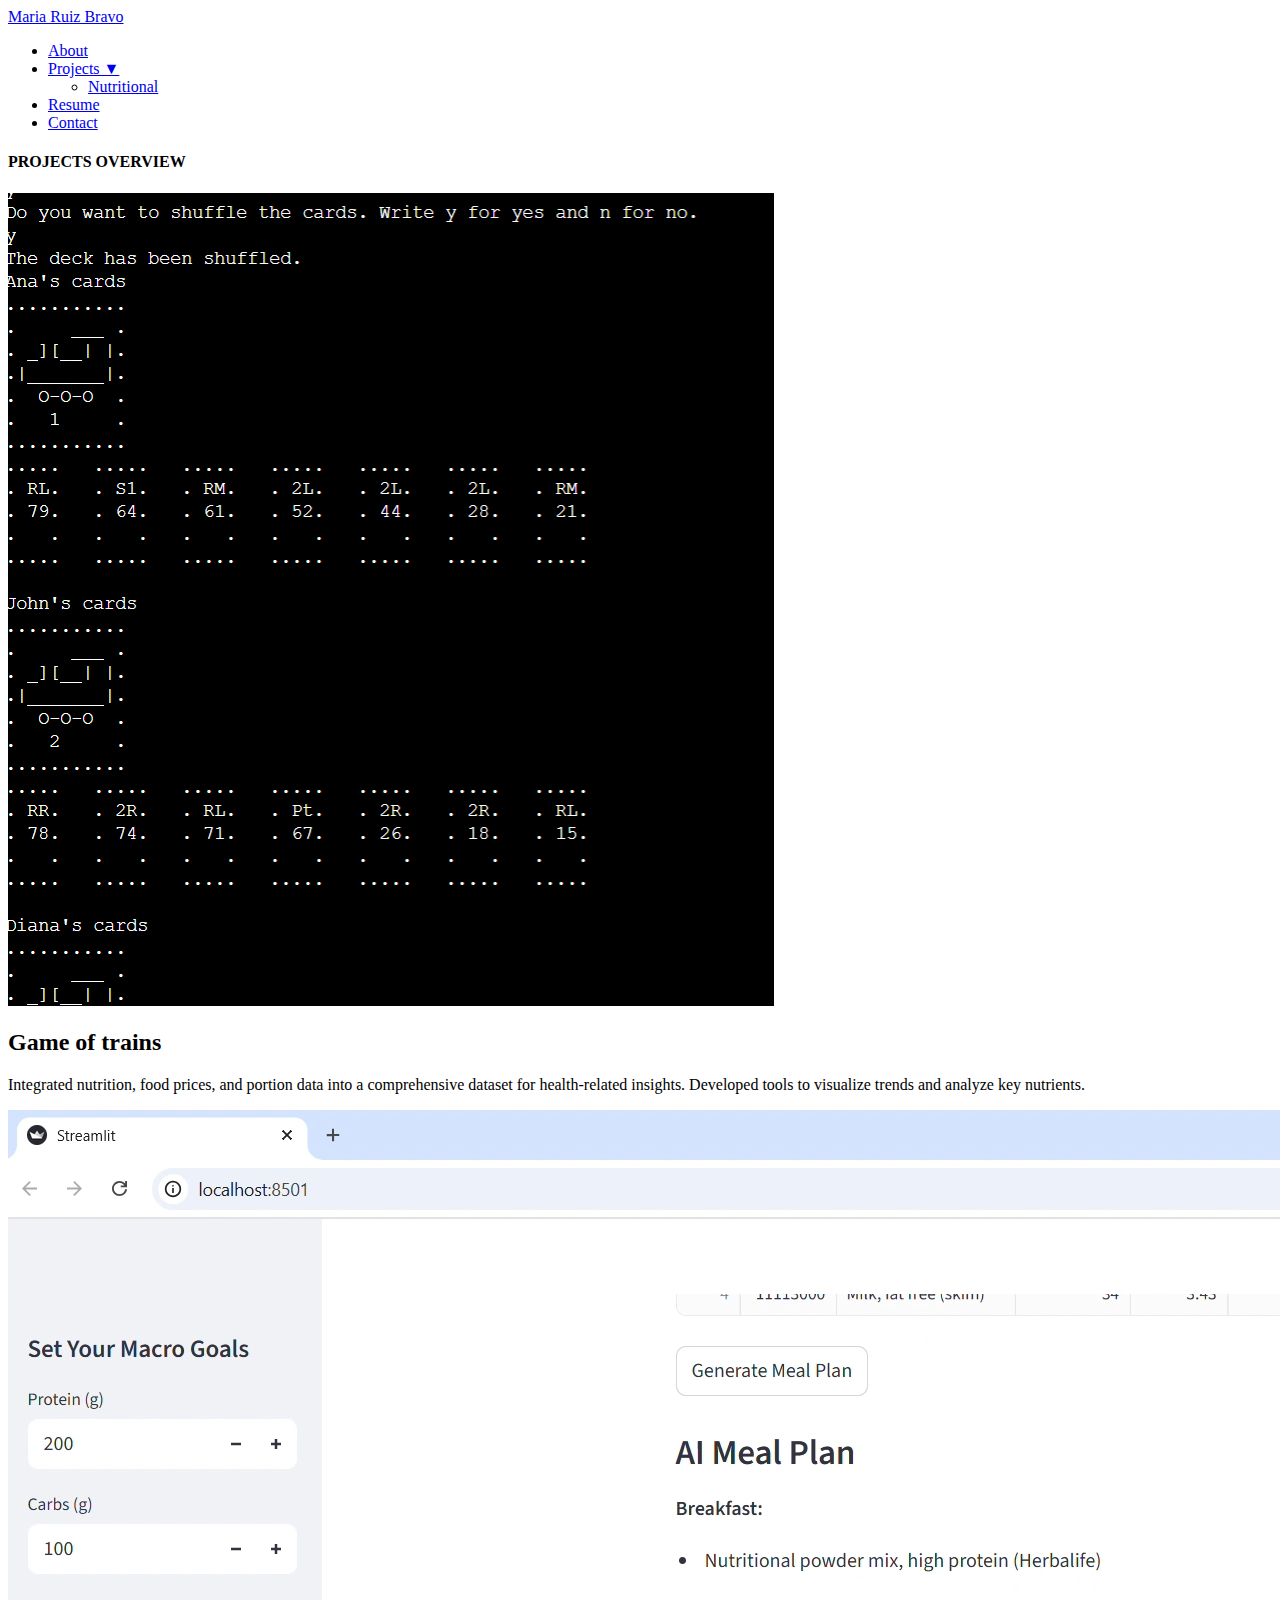
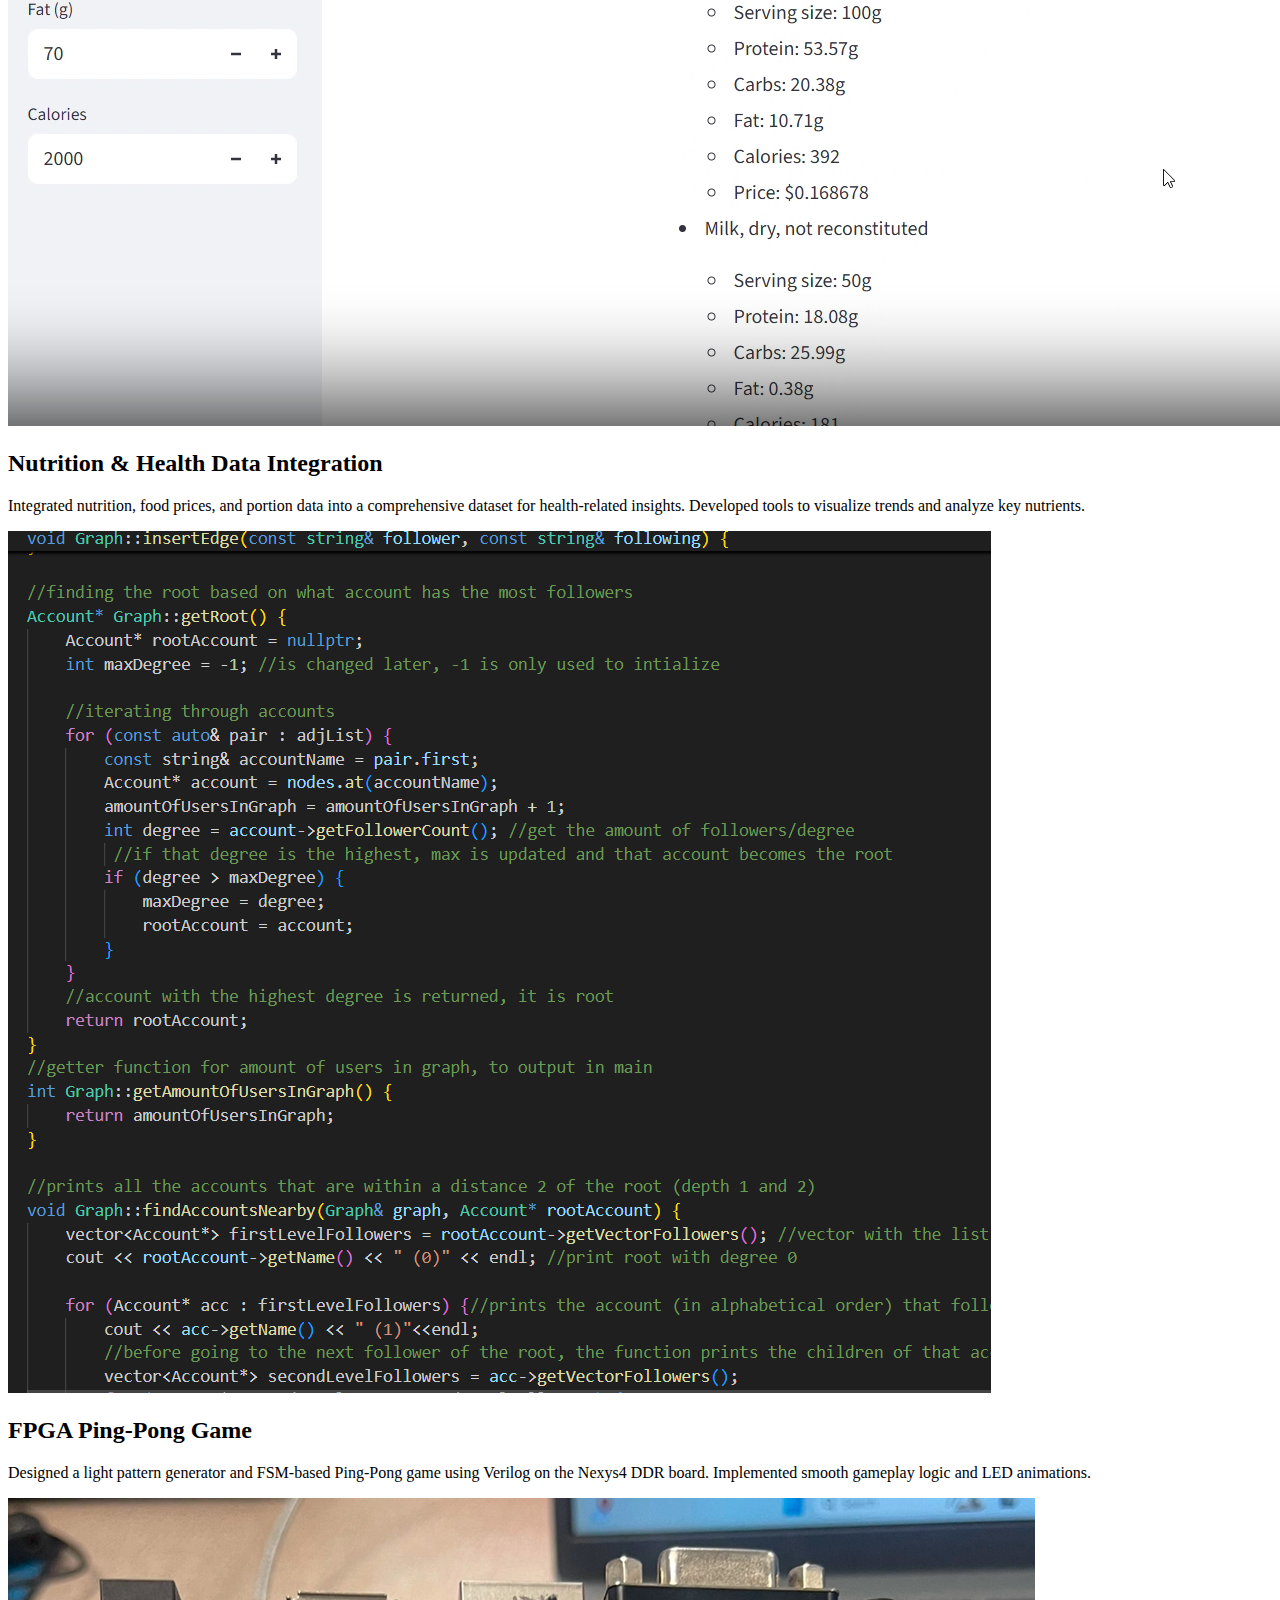
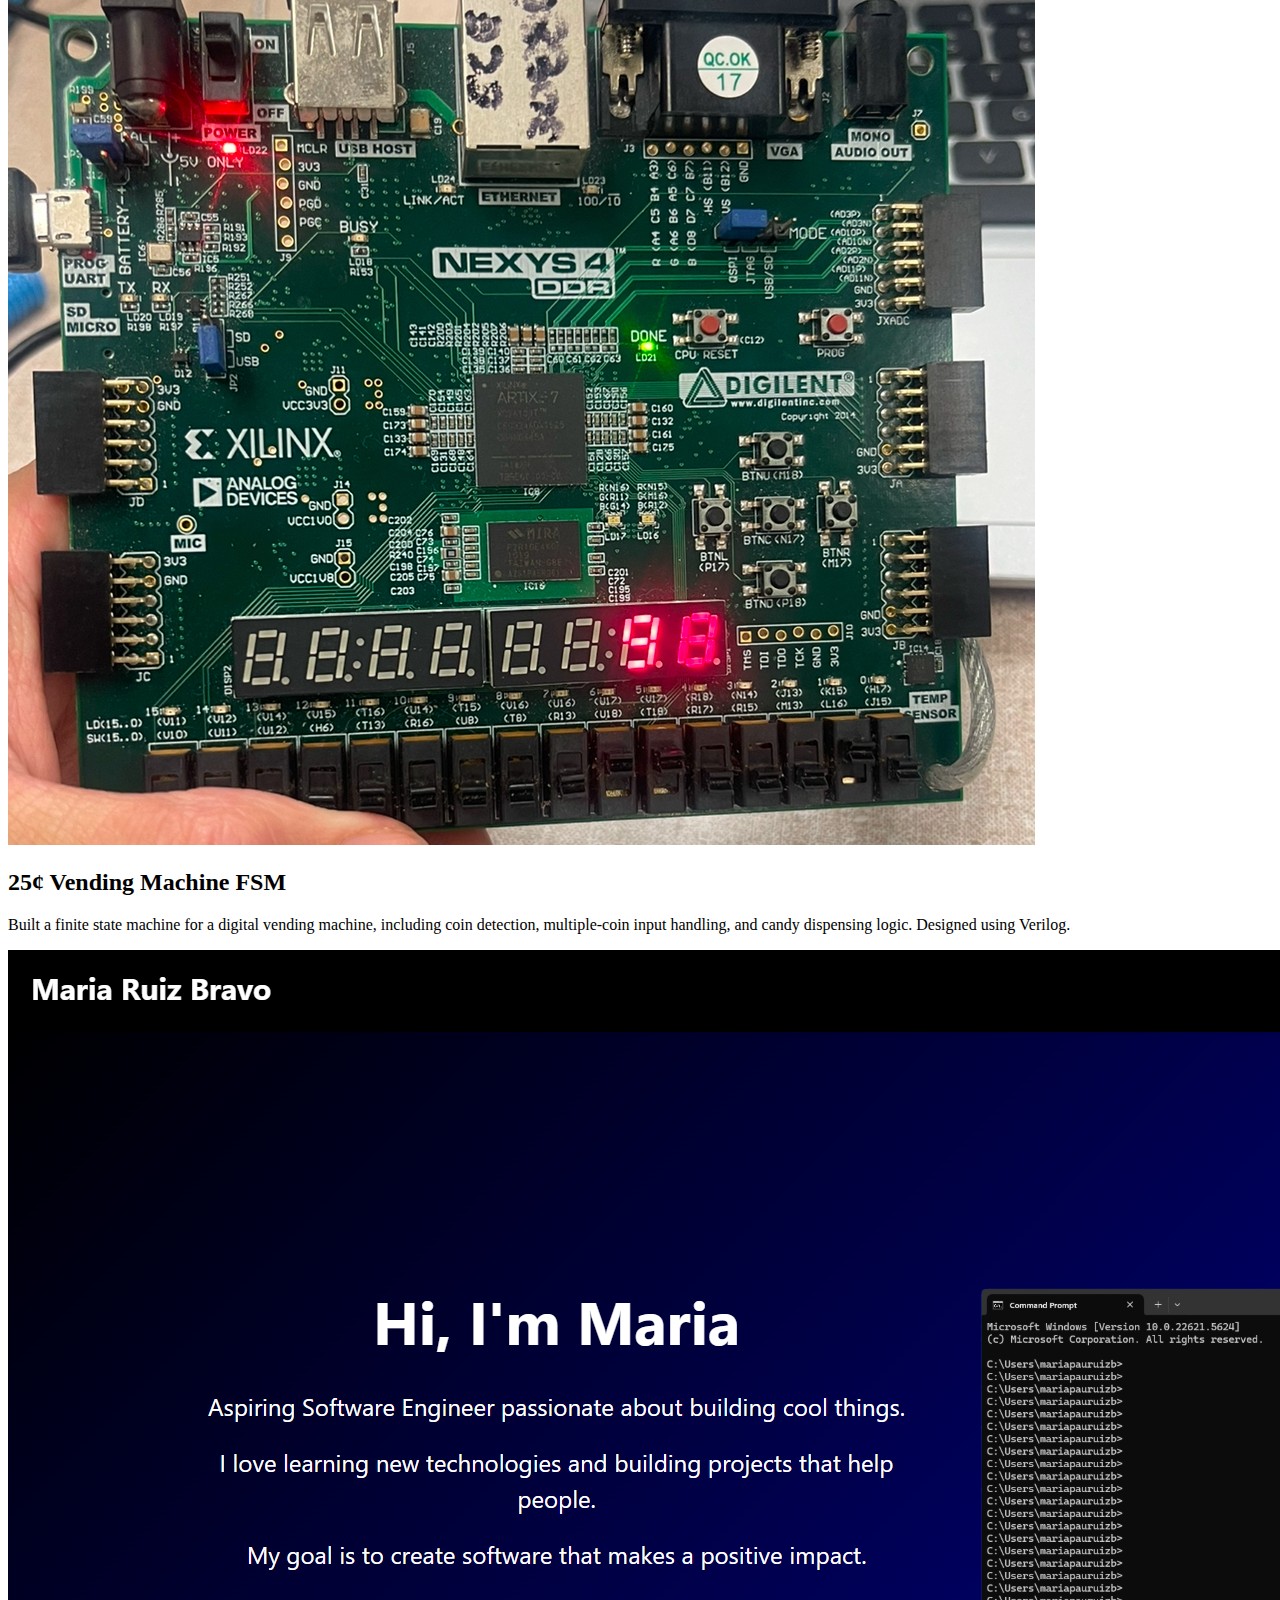
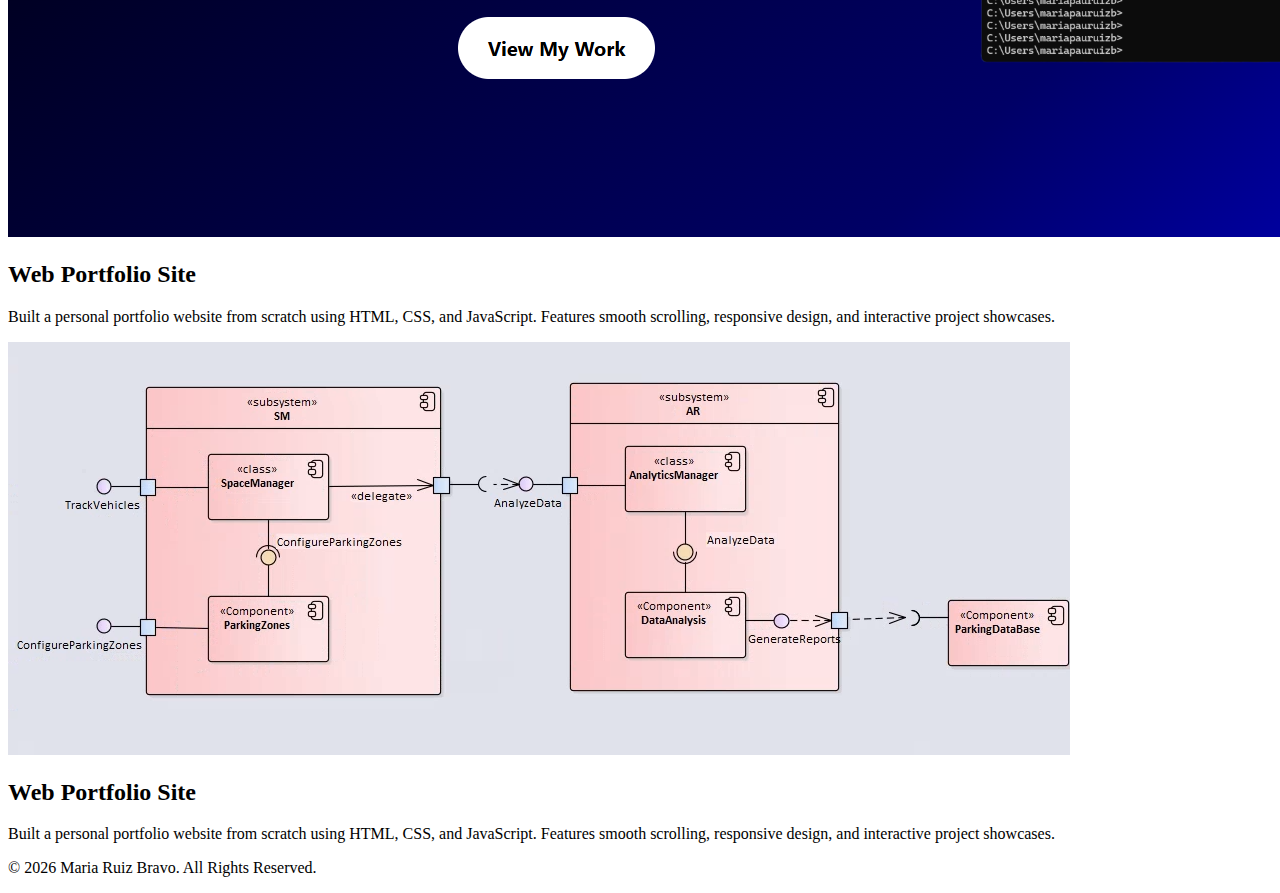
<file: projects.html>
<!DOCTYPE html>
<html lang="en">
<head>
  <meta charset="UTF-8" />
  <meta name="viewport" content="width=device-width, initial-scale=1.0"/>
  <title>Maria Ruiz Bravo | Projects Overview</title>
  <link rel="stylesheet" href="style.css" />
</head>
<body>
  <!-- NAVBAR -->
  <header>
    <nav class="navbar">
      <div class="logo">
        <a href="index.html">Maria Ruiz Bravo</a>
      </div>
      <ul class="nav-links">
        <li><a href="about.html">About</a></li>
        <li class="dropdown">
          <a href="project.html">Projects ▼</a>
          <ul class="dropdown-menu">
            <li><a href="pandas.html">Nutritional</a></li>
          </ul>
        </li>
        <li><a href="resume.html">Resume</a></li>
        <li><a href="contact.html">Contact</a></li>
      </ul>
    </nav>
  </header>

  <!-- Hero Section -->
  <section id="hero-sections">
    <h4>PROJECTS OVERVIEW</h4>
  </section>

<main class="projects-container">

  
  <!-- Project 1 -->
  <section class="project-section">
    <div class="project-image">
      <img src="gameoftrains.png" alt="">
    </div>
    <div class="project-info">
      <h2>Game of trains</h2>
      <p>
        Integrated nutrition, food prices, and portion data into a comprehensive dataset for
        health-related insights. Developed tools to visualize trends and analyze key nutrients.
      </p>
    </div>
  </section>

  
  <!-- Project 1 -->
  <section class="project-section">
    <div class="project-image">
      <img src="nutrition.png" alt="Nutrition Project">
    </div>
    <div class="project-info">
      <h2>Nutrition & Health Data Integration</h2>
      <p>
        Integrated nutrition, food prices, and portion data into a comprehensive dataset for
        health-related insights. Developed tools to visualize trends and analyze key nutrients.
      </p>
    </div>
  </section>

  <!-- Project 2 -->
  <section class="project-section">
    <div class="project-image">
      <img src="nodes.png" alt="">
    </div>
    <div class="project-info">
      <h2>FPGA Ping-Pong Game</h2>
      <p>
        Designed a light pattern generator and FSM-based Ping-Pong game using Verilog on the Nexys4 DDR board.
        Implemented smooth gameplay logic and LED animations.
      </p>
    </div>
  </section>

  <!-- Project 3 -->
  <section class="project-section">
    <div class="project-image">
      <img src="stoplight.jpeg" alt="Vending Machine">
    </div>
    <div class="project-info">
      <h2>25¢ Vending Machine FSM</h2>
      <p>
        Built a finite state machine for a digital vending machine, including coin detection,
        multiple-coin input handling, and candy dispensing logic. Designed using Verilog.
      </p>
    </div>
  </section>

  <!-- Project 4 -->
  <section class="project-section">
    <div class="project-image">
      <img src="onlineportfolio.png" alt="">
    </div>
    <div class="project-info">
      <h2>Web Portfolio Site</h2>
      <p>
        Built a personal portfolio website from scratch using HTML, CSS, and JavaScript.
        Features smooth scrolling, responsive design, and interactive project showcases.
      </p>
    </div>
  </section>

    <!-- Project 4 -->
  <section class="project-section">
    <div class="project-image">
      <img src="enterprisearchitect.png" alt="">
    </div>
    <div class="project-info">
      <h2>Web Portfolio Site</h2>
      <p>
        Built a personal portfolio website from scratch using HTML, CSS, and JavaScript.
        Features smooth scrolling, responsive design, and interactive project showcases.
      </p>
    </div>
  </section>

</main>


  <footer>
    <p>&copy; <span id="year"></span> Maria Ruiz Bravo. All Rights Reserved.</p>
  </footer>

  <!-- JavaScript -->
  <script>
    // Smooth scroll for internal links
    document.querySelectorAll('a[href^="#"]').forEach(anchor => {
      anchor.addEventListener('click', function (e) {
        e.preventDefault();
        const targetID = this.getAttribute('href');
        const targetElement = document.querySelector(targetID);
        if (targetElement) {
          targetElement.scrollIntoView({ behavior: 'smooth' });
        }
      });
    });

    // Auto year in footer
    document.getElementById("year").textContent = new Date().getFullYear();
  </script>
</body>
</html>
</file>
<file: style.css>

</file>
